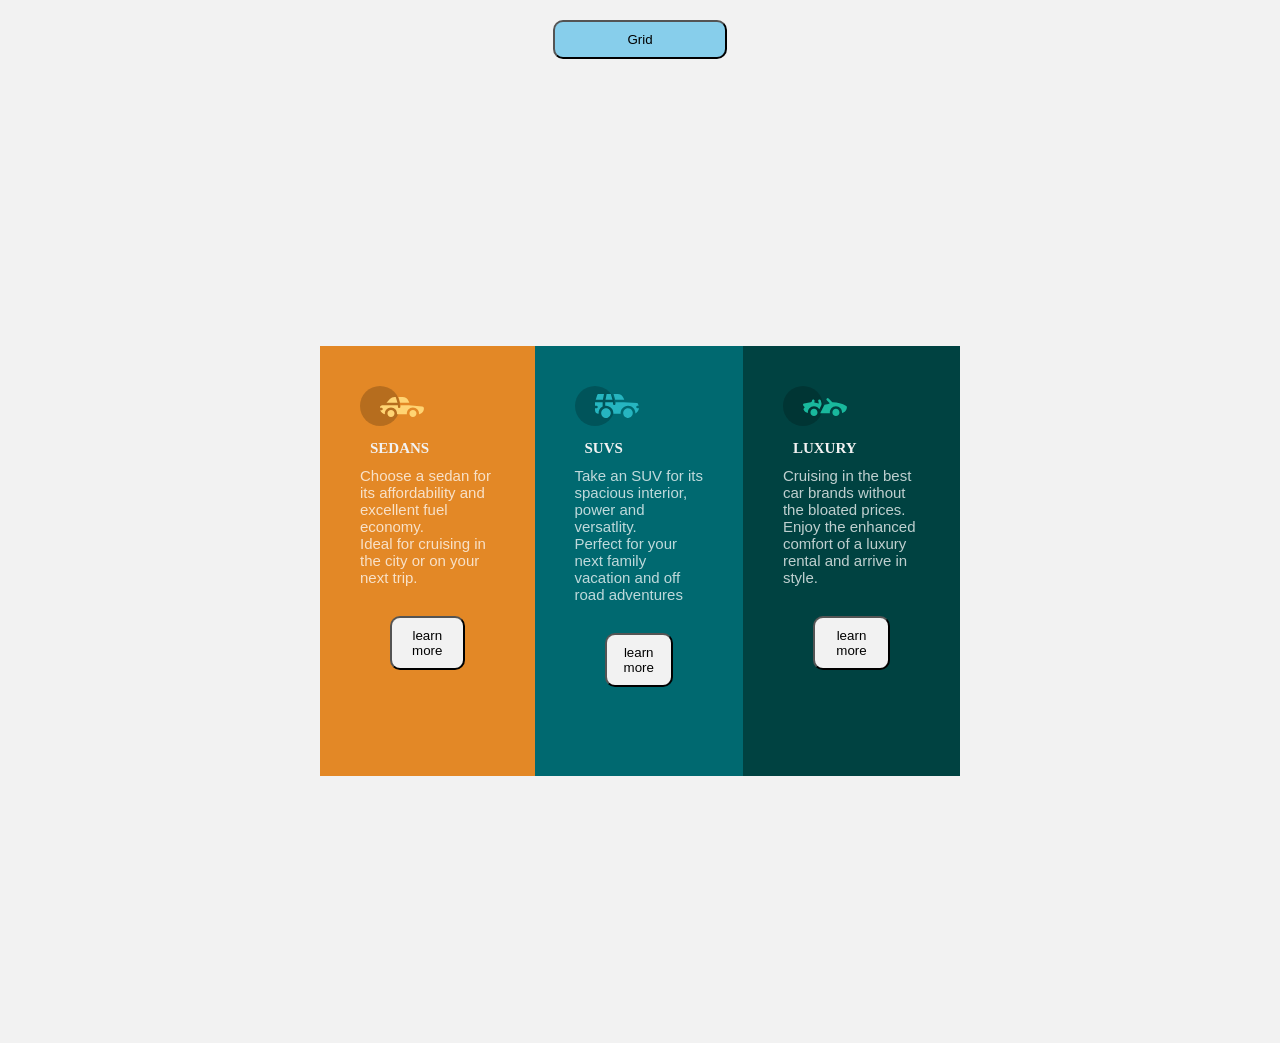
<file: index.html>
<!Doctype Html>  
<Html>     
<head>      
<Title> flexbox </Title>  
<meta charset="UTF-8">
<meta name="viewport" content="width=device-width, initial-scale=1.0">
<link rel="stylesheet" href="main.css">
</head>  
<body>
    <header>
    <a href="https://temijess.github.io/gridtask/"><button class="head">Grid</button></a>   
    </header>
    <main>
    <div class="sed">
        <img src="icon-sedans.svg" alt="img">
        <h2>SEDANS</h2>
        <P>Choose a sedan for its affordability and excellent fuel economy.</P>
        <p>Ideal for cruising in the city or on your next trip.</p>
        <button>learn more</button>
    </div>
    <div class="suv">
        <img src="icon-suvs.svg" alt="img">
        <h2>SUVS</h2>
        <p>Take an SUV for its spacious interior, power and versatlity.</p>
        <p>Perfect for your next family vacation and off road adventures</p>
        <button>learn more</button>
    </div>
    <div class="lux">
        <img src="icon-luxury.svg" alt="img">
        <h2>LUXURY</h2>
        <p>Cruising in the best car brands without the bloated prices.</p>
        <p>Enjoy the enhanced comfort of a luxury rental and arrive in style. </p>
        <button>learn more</button>
    </div>
 </main>
</body>   
</Html>
</file>
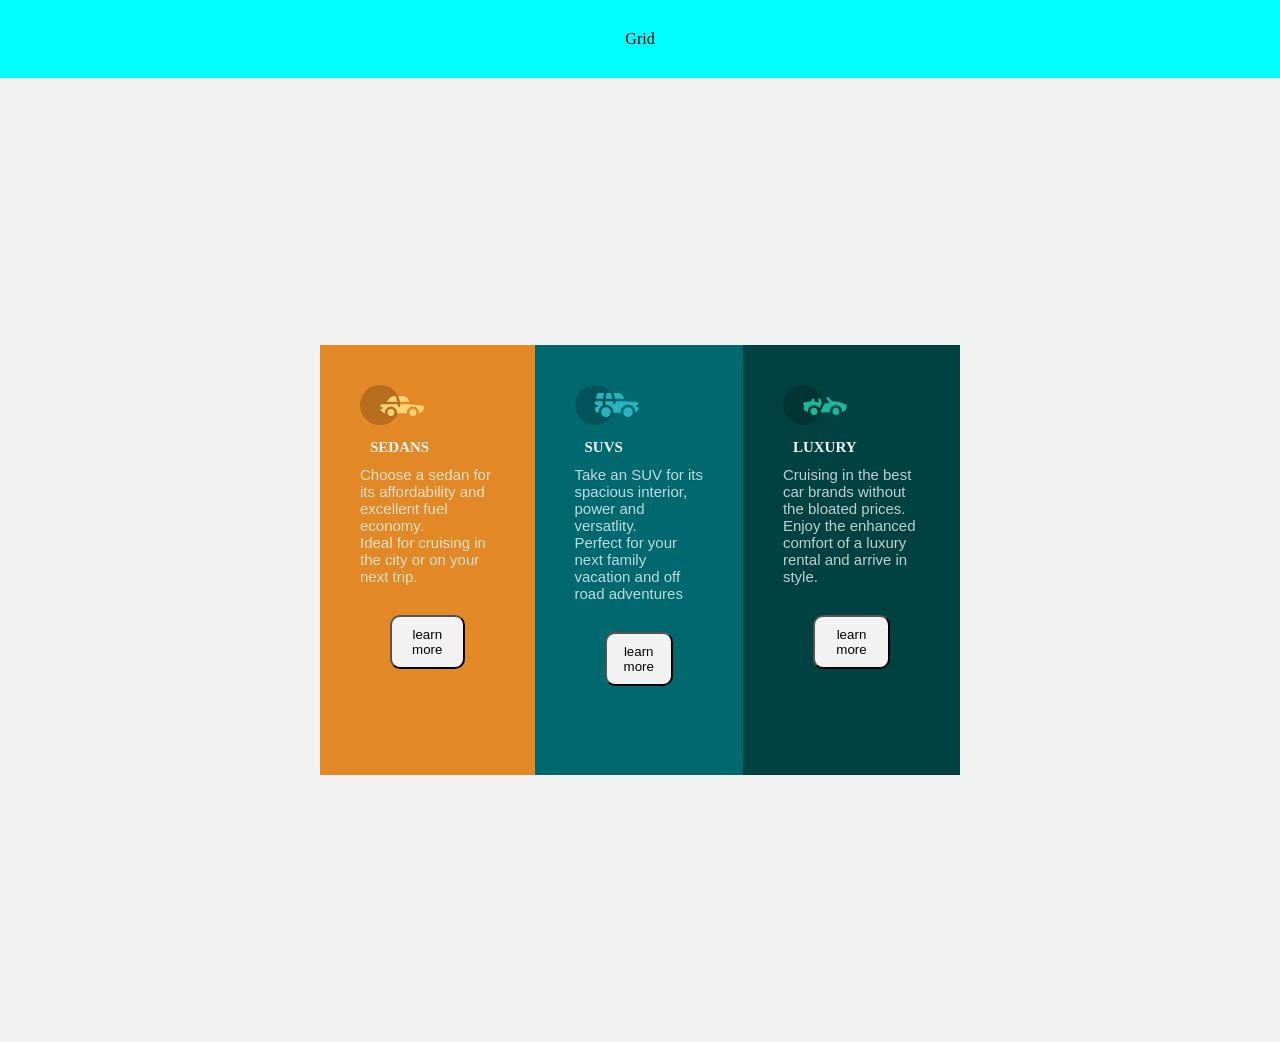
<file: flex task/index.html>
<!Doctype Html>  
<Html>     
<head>      
<Title> flexbox </Title>  
<meta charset="UTF-8">
<meta name="viewport" content="width=device-width, initial-scale=1.0">
<link rel="stylesheet" href="main.css">
</head>  
<body>
    <header>Grid</header>   
  <main>
    <div class="sed">
        <img src="/icon-sedans.svg" alt="img">
        <h2>SEDANS</h2>
        <P>Choose a sedan for its affordability and excellent fuel economy.</P>
        <p>Ideal for cruising in the city or on your next trip.</p>
        <button>learn more</button>
    </div>
    <div class="suv">
        <img src="/icon-suvs.svg" alt="img">
        <h2>SUVS</h2>
        <p>Take an SUV for its spacious interior, power and versatlity.</p>
        <p>Perfect for your next family vacation and off road adventures</p>
        <button>learn more</button>
    </div>
    <div class="lux">
        <img src="/icon-luxury.svg" alt="img">
        <h2>LUXURY</h2>
        <p>Cruising in the best car brands without the bloated prices.</p>
        <p>Enjoy the enhanced comfort of a luxury rental and arrive in style. </p>
        <button>learn more</button>
    </div>
 </main>
</body>   
</Html>
</file>
<file: main.css>
*{
  margin: 0;
  padding: 0;
  box-sizing: content-box;
  position: static;
  
}

body{
background-color: hsl(0, 0%, 95%);
} 

h2{
  color: hsl(0, 0%, 95%);
  font-size: 15px;
  font-weight: 700;
  font-family: 'Big shoulders display', cursive;
  padding: 10PX;
}
p{
  color: hsla(0, 0%, 100%, 0.75);
  font-size: 15px;
  font-family:  'Lexend Deca', Arial, Helvetica, sans-serif;
  font-weight: 400;

}
 button{
  background-color: hsl(0, 0%, 95%);
  padding: 10px;
  border-radius: 10px;
  margin: 30px;

}
header{
  text-align: center;
}
.head{
  margin: 20px;
  width: 150px;
  background-color: skyblue;
}
main {
  margin: auto;
  display: flex;
  justify-content: center;
  align-items: center;
  height: 100vh;
  padding: 2em;
  width: 50%;
  
}
.sed {
  background-color: hsl(31, 77%, 52%);
  padding: 40px;
  height: 350px;
  
}
.suv {
  background-color: hsl(184, 100%, 22%);
  padding:40px;
  height: 350px;
}
.lux{
  background-color: hsl(179, 100%, 13%);
  padding: 40px;
  height: 350px;
}
</file>
<file: flex task/main.css>
*{
  margin: 0;
  padding: 0;
  box-sizing: content-box;
  position: static;
  
}

body{
background-color: hsl(0, 0%, 95%);
} 

h2{
  color: hsl(0, 0%, 95%);
  font-size: 15px;
  font-weight: 700;
  font-family: 'Big shoulders display', cursive;
  padding: 10PX;
}
p{
  color: hsla(0, 0%, 100%, 0.75);
  font-size: 15px;
  font-family:  'Lexend Deca', Arial, Helvetica, sans-serif;
  font-weight: 400;

}
 button{
  background-color: hsl(0, 0%, 95%);
  padding: 10px;
  border-radius: 10px;
  margin: 30px;

}
header{
  background-color: aqua;
  padding: 30px;
  text-align: center;
}
main {
  margin: auto;
  display: flex;
  justify-content: center;
  align-items: center;
  height: 100vh;
  padding: 2em;
  width: 50%;
  
}
.sed {
  background-color: hsl(31, 77%, 52%);
  padding: 40px;
  height: 350px;
  
}
.suv {
  background-color: hsl(184, 100%, 22%);
  padding:40px;
  height: 350px;
}
.lux{
  background-color: hsl(179, 100%, 13%);
  padding: 40px;
  height: 350px;
}
</file>
